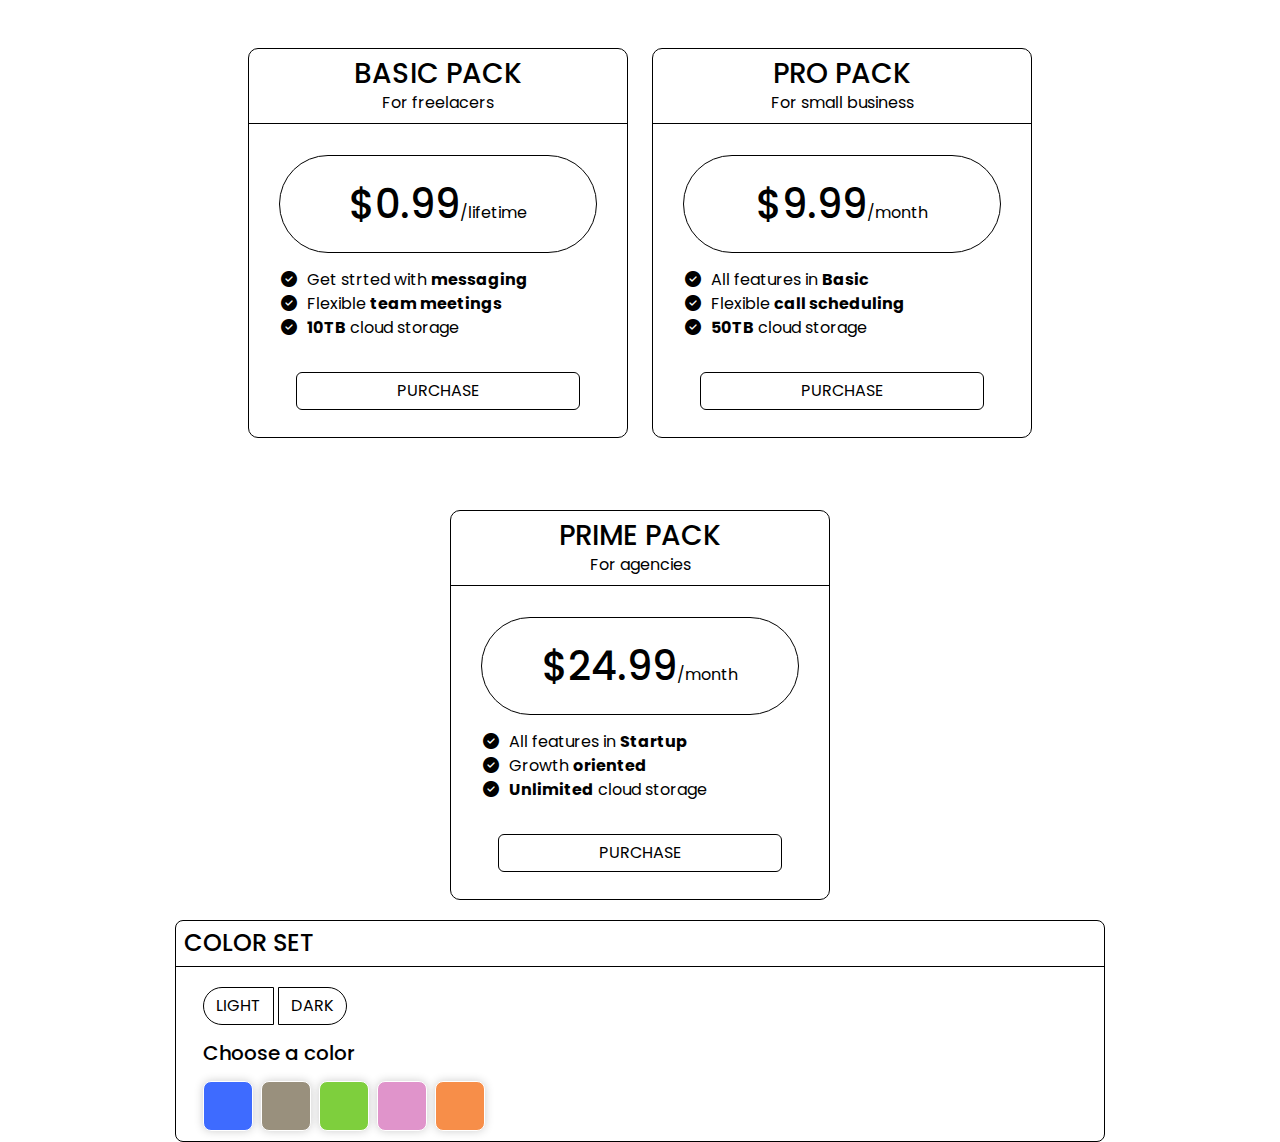
<file: index..html>
<!DOCTYPE html>
<html lang="en">

<head>
    <meta charset="UTF-8">
    <meta name="viewport" content="width=device-width, initial-scale=1.0">
    <title>Javascript Programming</title>
    <link rel="stylesheet" href="./style.css">
    <!-- Latest compiled and minified CSS -->
    <link href="https://cdn.jsdelivr.net/npm/bootstrap@5.3.3/dist/css/bootstrap.min.css" rel="stylesheet">
    <!-- fontAwesome style -->
    <link rel="stylesheet" href="https://cdnjs.cloudflare.com/ajax/libs/font-awesome/6.5.1/css/all.min.css">
</head>

<body>
    <div class="container">
        <div class="row d-flex gap-4 align-items-center justify-content-center">
            <div class="box col-xxl-3 col-xl-4 col-md-6 mt-5 ">
                <div class="heading-container">
                    <h3>BASIC PACK</h3>
                    <p>For freelacers</p>
                </div>
                <div class="content py-3">
                    <div class="price-container text-center py-4">
                        <h1 class="d-inline">$0.99</h1><span>/lifetime</span>
                    </div>
                    <ul>
                        <li><i class="fa-solid fa-circle-check"></i>Get strted with <b>messaging</b></li>
                        <li><i class="fa-solid fa-circle-check"></i>Flexible <b>team meetings</b></li>
                        <li><i class="fa-solid fa-circle-check"></i><b>10TB</b> cloud storage</li>
                    </ul>
                    <div class="btn-container d-flex align-items-center justify-content-center pt-3">
                        <button class="btn btn-purchase w-75">PURCHASE</button>
                    </div>
                </div>
            </div>
            <div class="box col-xxl-3 col-xl-4 mt-5 col-md-6">
                <div class="heading-container">
                    <h3>PRO PACK</h3>
                    <p>For small business</p>
                </div>
                <div class="content py-3">
                    <div class="price-container text-center py-4">
                        <h1 class="d-inline">$9.99</h1><span>/month</span>
                    </div>
                    <ul>
                        <li><i class="fa-solid fa-circle-check"></i>All features in <b>Basic</b></li>
                        <li><i class="fa-solid fa-circle-check"></i>Flexible <b>call scheduling</b></li>
                        <li><i class="fa-solid fa-circle-check"></i><b>50TB</b> cloud storage</li>
                    </ul>
                    <div class="btn-container d-flex align-items-center justify-content-center pt-3">
                        <button class="btn btn-purchase w-75">PURCHASE</button>
                    </div>
                </div>
            </div>
            <div class="box col-xxl-3 col-xl-4 mt-5 col-md-6">
                <div class="heading-container">
                    <h3>PRIME PACK</h3>
                    <p>For agencies</p>
                </div>
                <div class="content py-3">
                    <div class="price-container text-center py-4">
                        <h1 class="d-inline">$24.99</h1><span>/month</span>
                    </div>
                    <ul>
                        <li><i class="fa-solid fa-circle-check"></i>All features in <b>Startup</b></li>
                        <li><i class="fa-solid fa-circle-check"></i>Growth <b>oriented</b></li>
                        <li><i class="fa-solid fa-circle-check"></i><b>Unlimited</b> cloud storage</li>
                    </ul>
                    <div class="btn-container d-flex align-items-center justify-content-center pt-3">
                        <button class="btn btn-purchase w-75">PURCHASE</button>
                    </div>
                </div>
            </div>
        </div>
        <div class="color-changer-container col-10 mx-auto">
            <div class="heading-container">
                <h4>COLOR SET</h4>
            </div>
            <div class="container">
                <div class="toggle-theme">
                    <span class="theme">
                        <button class="light-theme btn" onclick="lightmode()">LIGHT</button>
                        <button class="dark-theme btn" onclick="darkmode()">DARK</button>
                    </span>
                    <div class="select-color pt-3">
                        <h5>Choose a color</h5>
                        <div class="color-themes d-flex gap-2 mt-3">
                            <div class="color" style="background: #3E6BFF;"></div>
                            <div class="color" style="background: #99907D;"></div>
                            <div class="color" style="background: #7ECF3D;"></div>
                            <div class="color" style="background: #E094CB;"></div>
                            <div class="color" style="background: #F78E49;"></div>
                        </div>
                    </div>
                </div>
            </div>
        </div>
    </div>
    <script src="./main.js"></script>
    <!-- Latest compiled JavaScript -->
    <script src="https://cdn.jsdelivr.net/npm/bootstrap@5.3.3/dist/js/bootstrap.bundle.min.js"></script>
</body>

</html>
</file>
<file: style.css>
@import url('https://fonts.googleapis.com/css2?family=Poppins:ital,wght@0,100;0,200;0,300;0,400;0,500;0,600;0,700;0,800;0,900;1,100;1,200;1,300;1,400;1,500;1,600;1,700;1,800;1,900&display=swap');

* {
    padding: 0;
    margin: 0;
    box-sizing: border-box;
    font-family: "Poppins", sans-serif;
}

body {
    /* height: 100vh; */
    /* display: flex; */
    /* flex-direction: column; */
    /* align-items: center; */
    /* justify-content: center; */
    background: var(--main-theme) !important;
    cursor: default;
    overflow-x: hidden;
    color: var(--text-color);
    transition: all 0.5;
}

:root {
    --primary-color: #000000;
    --secondary-color: #ffffff;
    --main-theme: #fff;
    --text-color: var(--primary-color)
}

a {
    text-decoration: none !important;
}

.row>* {
    padding-left: 0 !important;
    padding-right: 0 !important;
}

h1,
h2,
h3,
h4,
h5,
h6 {
    margin: 0 !important;
    margin-bottom: 0 !important;
    color: var(--primary-color);
}

header {
    background-color: #F7F2EF !important;
    border-bottom: 1px solid #fff;
    height: 70px;
    position: sticky;
    top: 0;
    z-index: 1;

    backdrop-filter: blur(3px);
}

header nav ul {
    display: flex;
    align-items: center;
}

.navbar-toggler {
    outline: none;
    box-shadow: none !important;
    border: none !important;
}

.navbar .nav-item.user a {
    width: 45px;
    height: 45px;
    background-color: rgba(0, 0, 0, 0.1);
    border-radius: 50%;
    display: flex;
    align-items: center;
    justify-content: center;
    backdrop-filter: blur(10px);
}

.navbar .nav-item.user a:hover,
.navbar .nav-item.user a:active {
    background-color: rgba(0, 0, 0, 0.2);
}

.navbar .nav-item.search a {
    width: 45px;
    height: 45px;
    background-color: rgba(0, 0, 0, 0.1);
    border-radius: 50%;
    display: flex;
    align-items: center;
    justify-content: center;
    backdrop-filter: blur(10px);
}

.navbar .nav-item.search a:hover,
.navbar .nav-item.search a:active {
    background-color: rgba(0, 0, 0, 0.2);
}

.navbar-toggler a {
    width: 45px;
    height: 45px;
    background-color: rgba(0, 0, 0, 0.1);
    border-radius: 50%;
    display: flex;
    align-items: center;
    justify-content: center;
    backdrop-filter: blur(10px);
}

.navbar-toggler a:hover,
.navbar-toggler a:active {
    background-color: rgba(0, 0, 0, 0.2);
}

.cross-btn {
    width: 45px;
    height: 45px;
    background-color: rgba(0, 0, 0, 0.1);
    border-radius: 50%;
    display: flex;
    align-items: center;
    justify-content: center;
    backdrop-filter: blur(10px);
}

.cross-btn:hover,
.cross-btn:active {
    background-color: rgba(0, 0, 0, 0.2);
}

.search-box input{
    position: absolute;
    top: 0;
    transform: translateX(100%);
    width: 400px;
    height: 50px;
    font-size: 18px;
    border: none;
    background: none;
    padding: 0 10px;
    border-bottom: 1px solid var(--primary-color);
    outline: none;
}

.dropdown .dropdown-menu.show:hover {
    display: block !important;
}

header .logo>a {
    color: var(--secondary-color);
    /* color: var(--text-color); */
}

header nav ul li {
    padding: 8px;
    color: #000 !important;
    transition: all 0.4s;
}

.dropdown-menu {
    padding: 0 !important;
}

heading h1 {
    color: var(--primary-color);
}

.container .hr {
    color: var(--primary-color);
}

ul {
    list-style: none;
}

ul li i {
    margin: 0 10px 0 0;
    color: var(--primary-color);
}

.box {
    border: 1px solid var(--primary-color);
    border-radius: 10px;
    /* padding: 25px; */
    width: 220px;
    height: 390px;
    color: var(--text-color);
    transition: all 0.4s;
}

.box .heading-container {
    /* background: var(--primary-color); */
    border-radius: 8px 8px 0 0;
    /* color: var(--secondary-color); */
    text-align: center;
    padding: 8px;
    border-bottom: 1px solid var(--primary-color);
    color: var(--text-color);
}

.box button.btn-purchase {
    border: 1px solid var(--primary-color);
    color: var(--text-color);
}

.box p {
    margin-bottom: 0 !important;
    color: var(--text-color);
}

.box .price-container {
    border: 1px solid var(--primary-color);
    border-radius: 50px;
    margin: 15px 30px;
}

.box:hover .price-container {
    background-color: var(--primary-color);
    color: var(--secondary-color);
}

.box:hover {
    box-shadow: -10px 10px 0px var(--primary-color);
    transform: translate(10px, -10px);
}

.box:hover button {
    background-color: var(--primary-color);
    color: var(--secondary-color);
}

.color-changer-container {
    margin-top: 20px;
    border: 1px solid var(--primary-color);
    border-radius: 8px;
}

.color-changer-container .heading-container {
    padding: 8px;
    /* background-color: var(--primary-color); */
    color: var(--primary-color);
    border-bottom: 1px solid var(--primary-color);
    border-radius: 5px 5px 0 0;
}

.toggle-theme {
    padding: 20px 0 10px 15px;
}

.toggle-theme .dark-theme {
    border: 1px solid var(--primary-color);
    border-radius: 0px 50px 50px 0;
    color: var(--text-color);
}

.toggle-theme .dark-theme:hover {
    border: 1px solid var(--primary-color);
    background: var(--primary-color);
    color: var(--secondary-color);
}

.toggle-theme .light-theme {
    border: 1px solid var(--primary-color);
    border-radius: 50px 0px 0px 50px;
    color: var(--text-color);
}

.toggle-theme .light-theme:hover {
    border: 1px solid var(--primary-color);
    background: var(--primary-color);
    color: var(--secondary-color);
}

.select-color {
    color: var(--text-color);
}

.select-color .color {
    width: 50px;
    height: 50px;
    border-radius: 8px;
    box-shadow: 0 0 10px rgba(0, 0, 0, 0.2);
    border: 1px solid var(--secondary-color);
}

.select-color .color:active {
    opacity: 0.3;
    border: 1px solid var(--secondary-color);
}

footer {
    background-color: #000000;
    width: 100%;
    height: 225px;
    color: #fff;
    border-top: 1px solid #fff;
}

footer a {
    margin: 40px 0;
    color: #fff;
    text-decoration: none;
    font-size: large;
}

footer .icons {
    display: flex;
    justify-content: center;
    gap: 10px;
}

footer a {
    display: flex;
    flex-direction: row;
    align-items: center;
    justify-content: center;
    border: 1px solid #fff;
    width: 50px;
    height: 50px;
    border-radius: 50%;
    color: #fff;
    transition: all 0.4s;
}

footer a:hover {
    background-color: var(--main-theme);
    color: var(--text-color);
    border: 1px solid var(--text-color);
}

footer a:active {
    transform: scale(0);
    border: 1px solid rgb(0, 191, 255);
}

@media screen and (max-width: 576px) {
    .box:hover .price-container {
        background: none;
        color: var(--primary-color-color);
    }

    .box:hover {
        box-shadow: none;
        transform: translate(0px, 0px);
    }

    .box:hover button {
        background: none;
        color: var(--primary-color);
    }

    .box button:hover {
        background-color: var(--primary-color);
        color: var(--secondary-color);
    }
}
</file>
